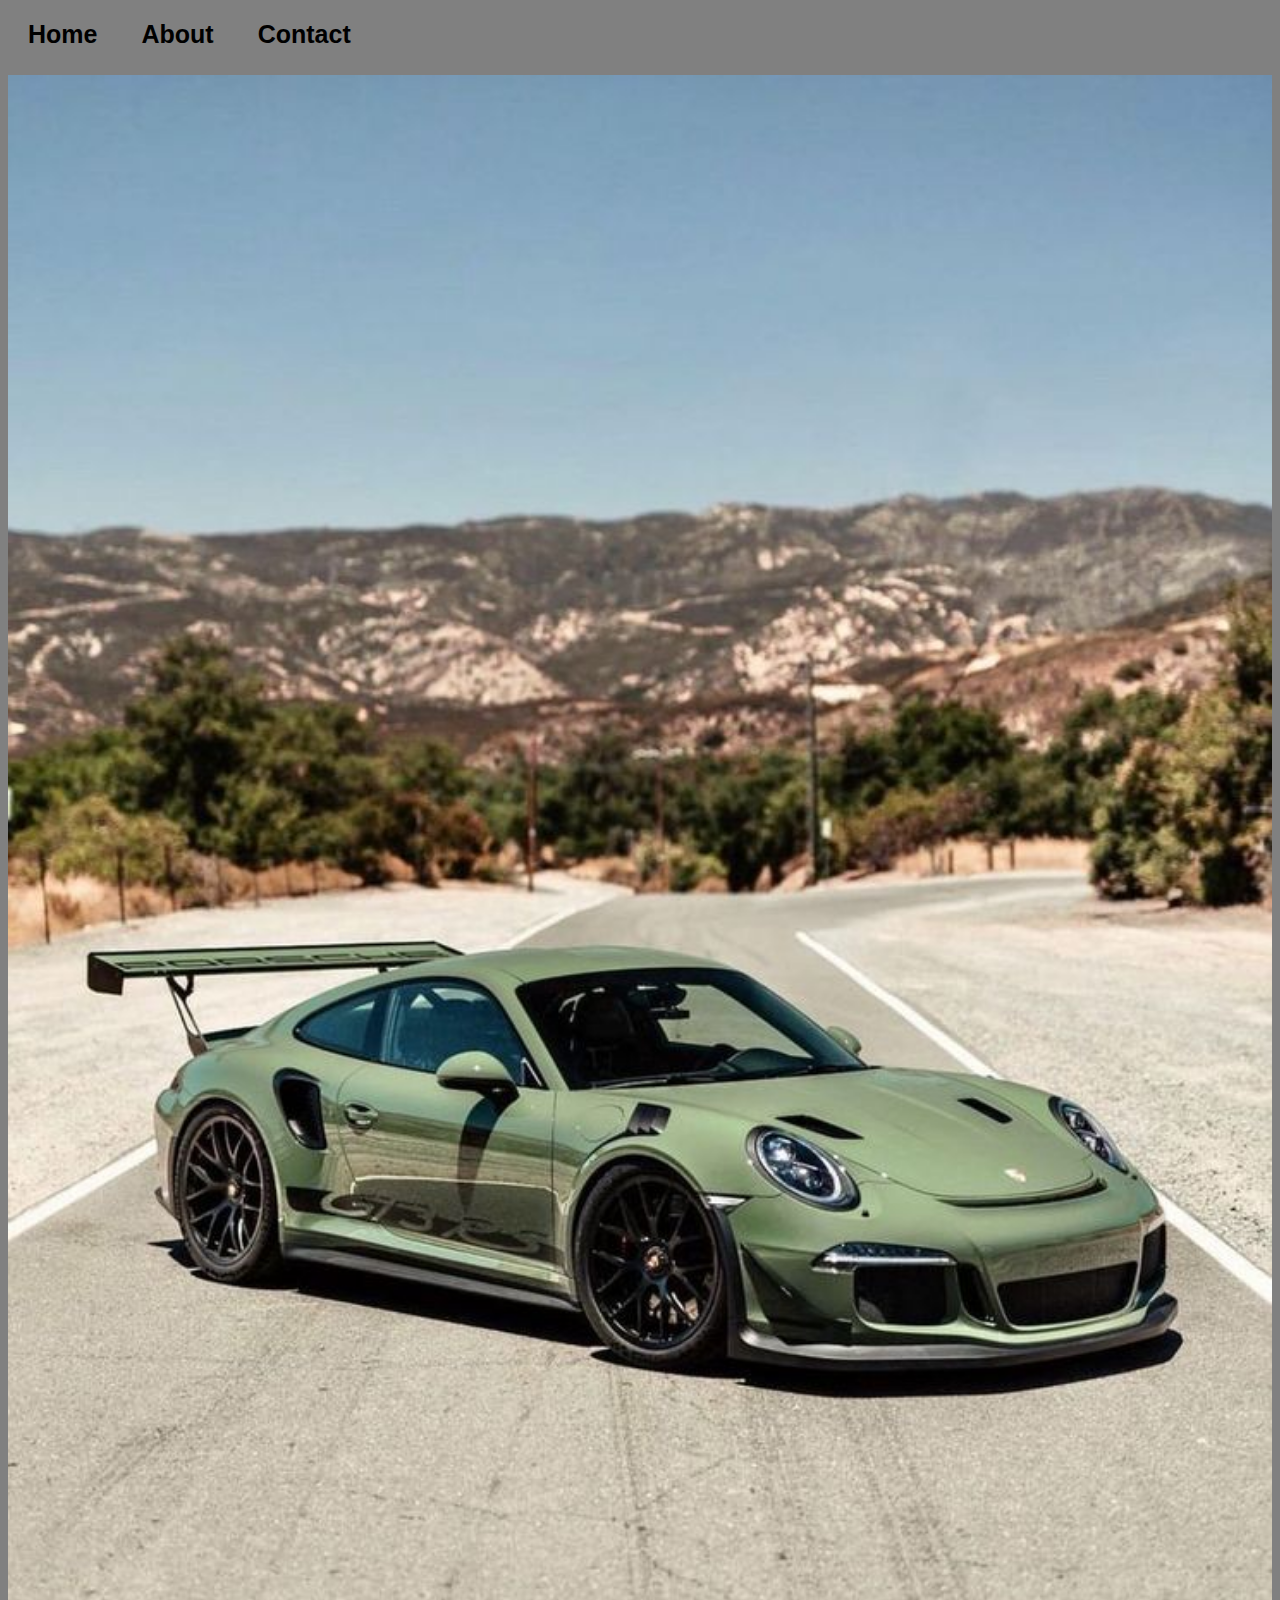
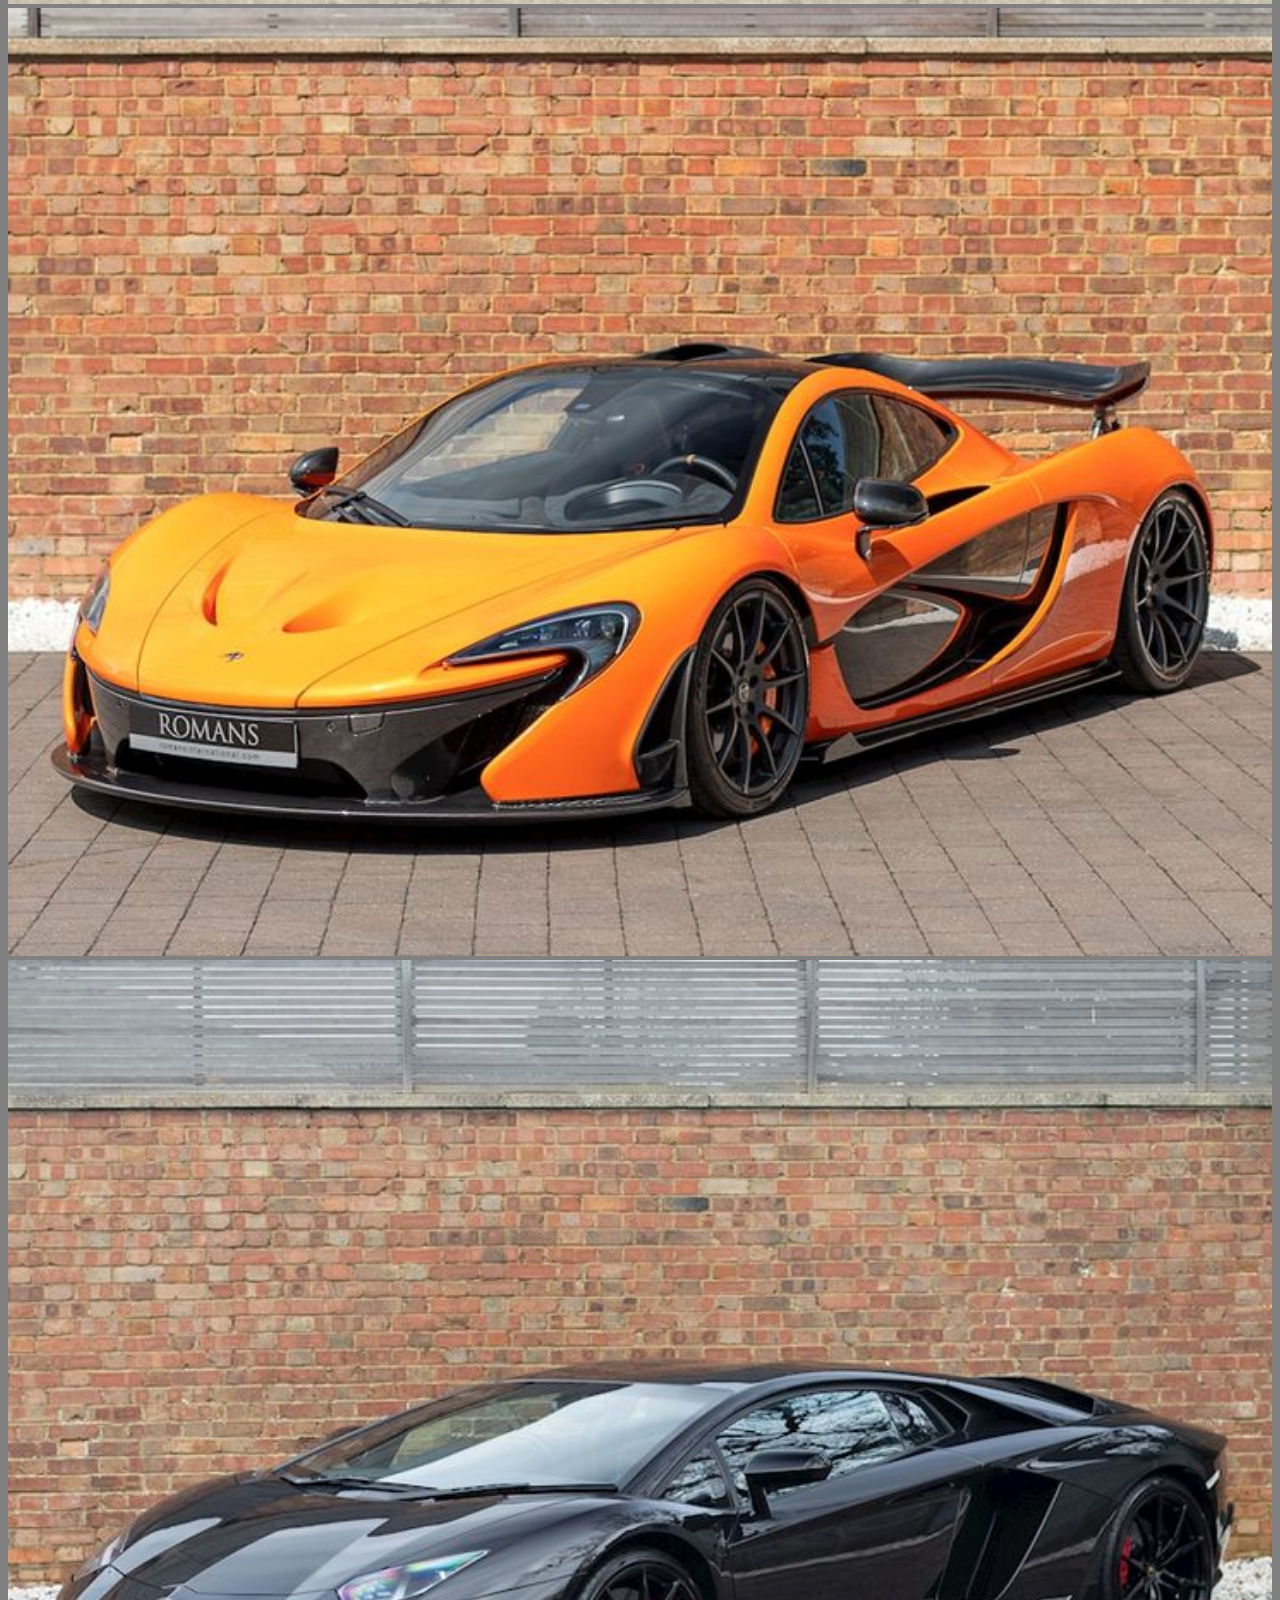
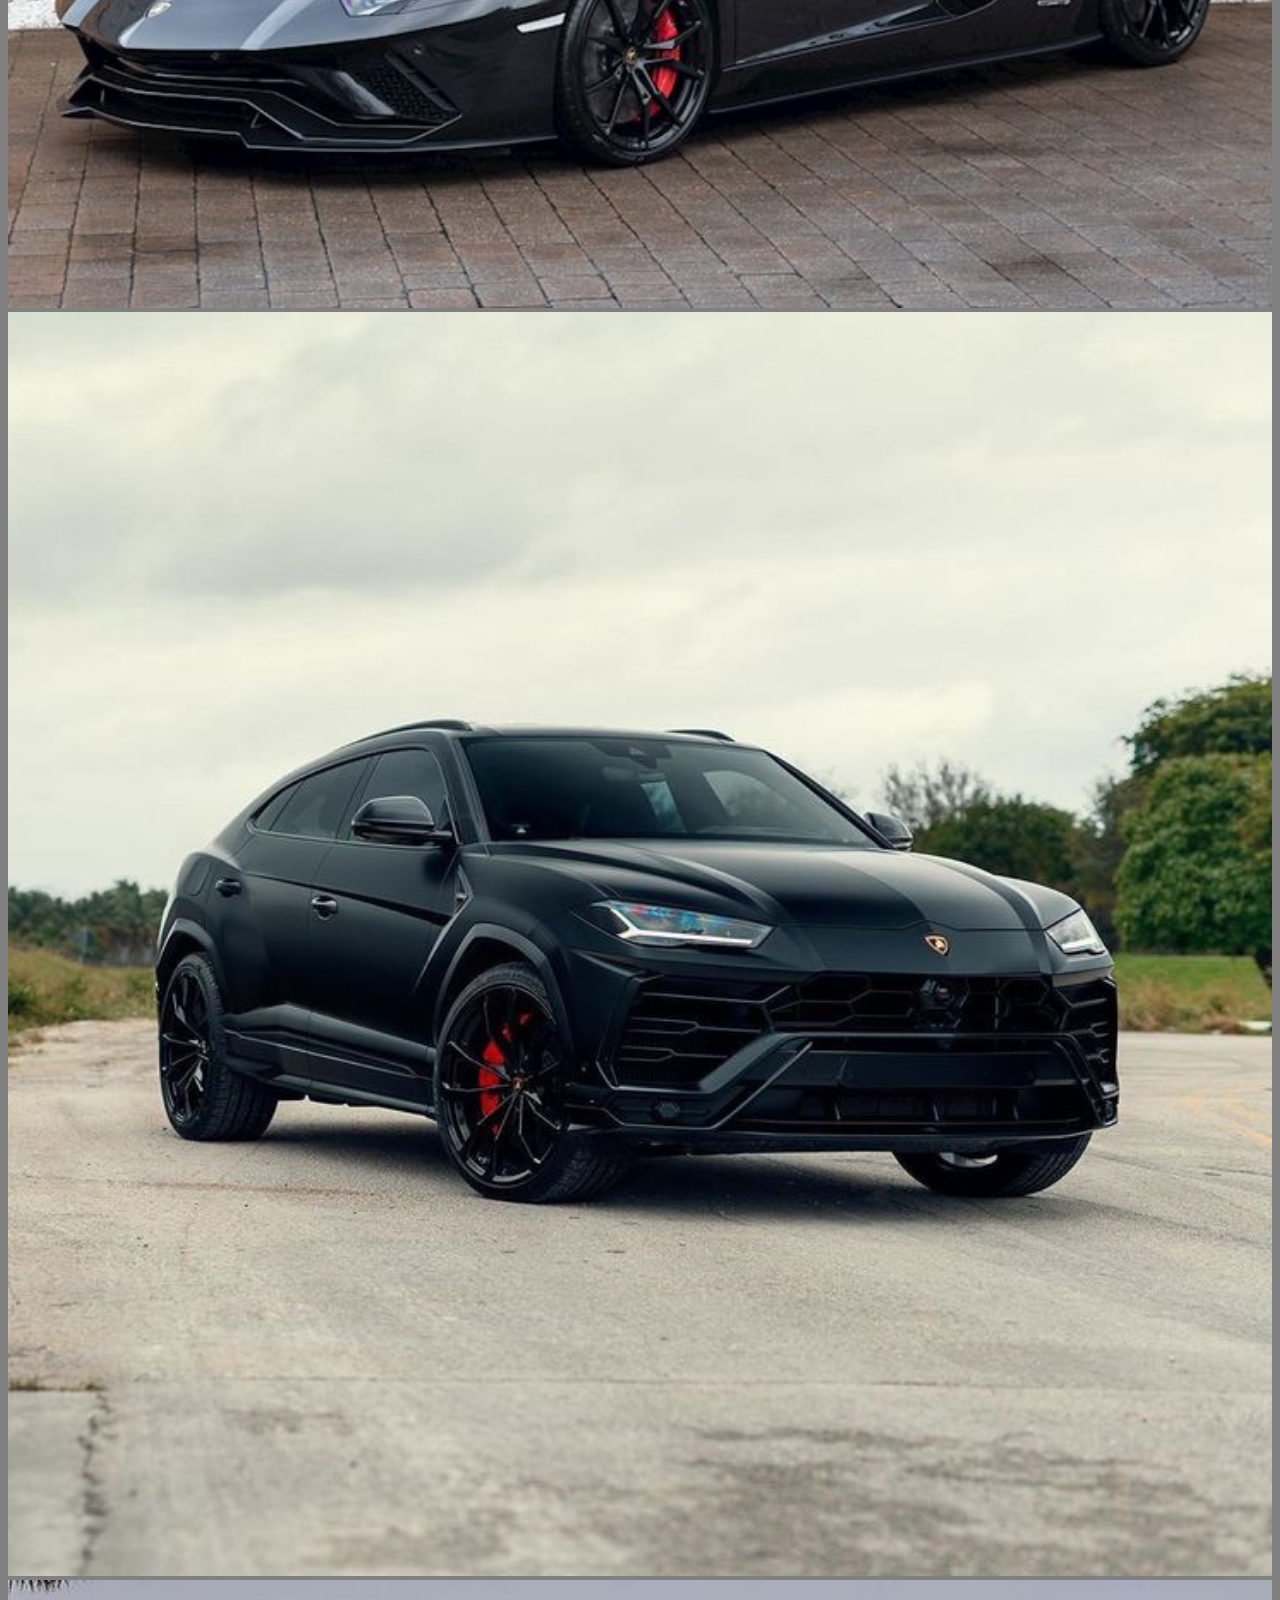
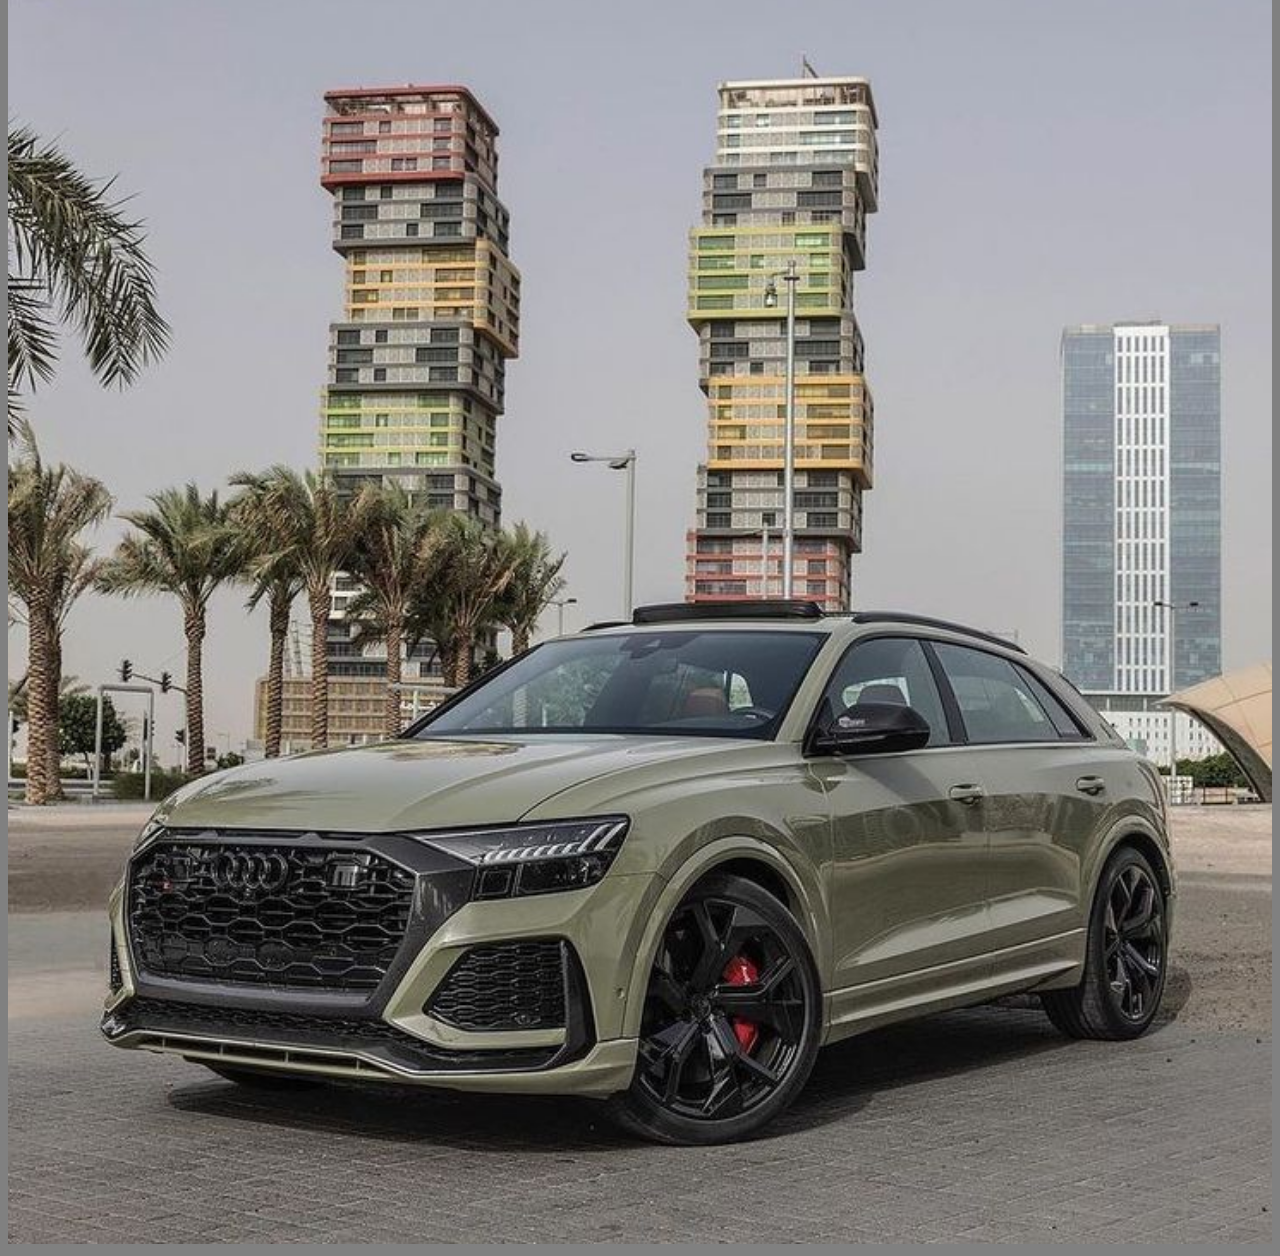
<file: index.html>
<!DOCTYPE html>
<html>
<head>
    <link rel="stylesheet" href="style.css">
    </head>
    <body>
        <div id="menu">
         <a href="index.html">Home</a>
         <a href="about.html">About</a>
         <a href="contact.html">Contact</a>
        </div>
        <div class="gallery">
            <a href="Car%201.html"><img src="images/Car%201.jpeg"/></a>
            <a href="Car%202.html"><img src="images/Car%202.jpeg"/></a>
            <a href="Car%203.html"><img src="images/Car%203.jpeg"/></a>
            <a href="Car%204.html"><img src="images/Car%204.jpeg"/></a>
            <a href="Car%205.html"><img src="images/Car%205.jpeg"/></a>
        </div>
        </body>
</html>
</file>
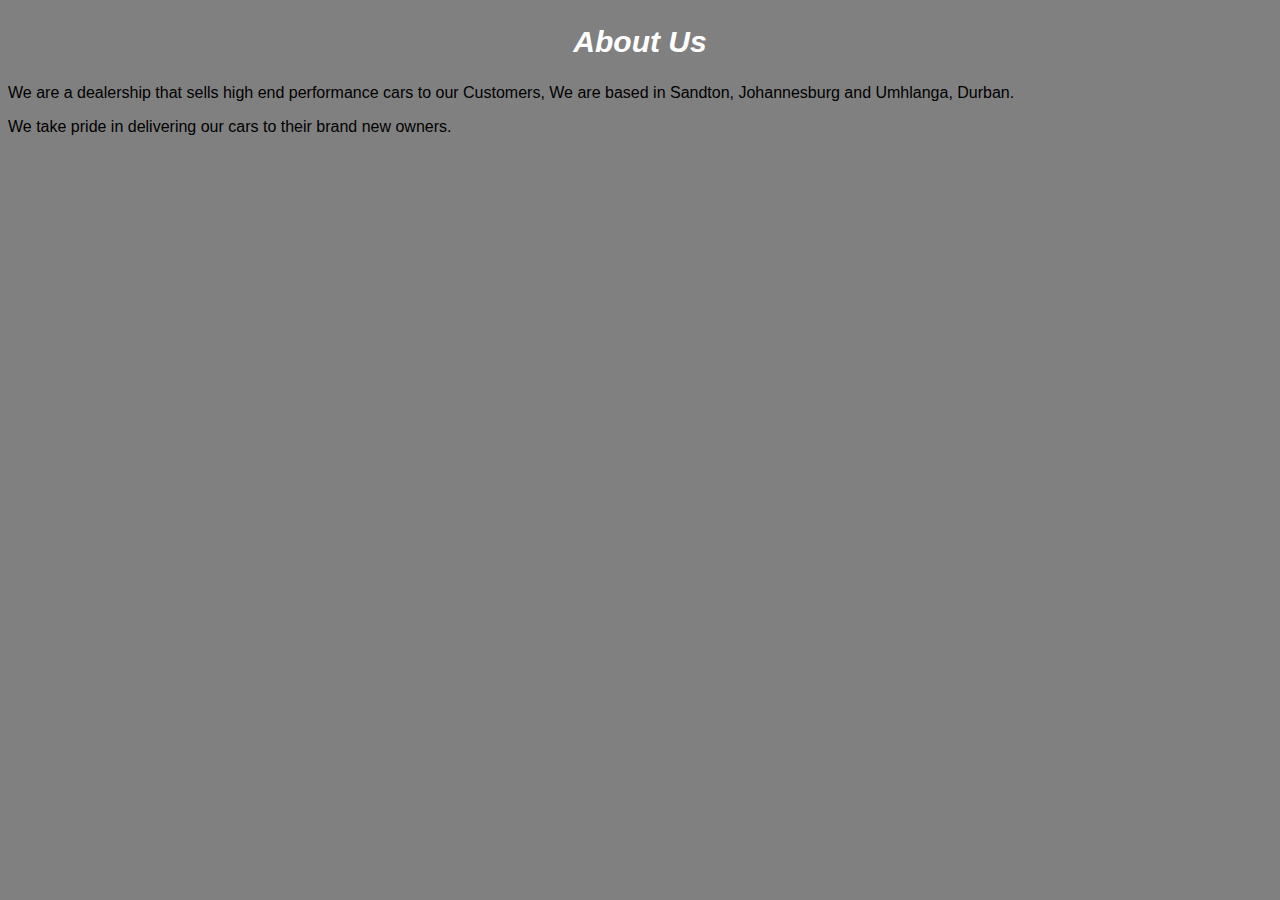
<file: about.html>
<!DOCTYPE html>
<html>
<head>
    <link rel="stylesheet" href="style.css">
    </head>
    <body>
        <h2>About Us</h2>
      <p>We are a dealership that sells high end performance cars to our Customers, We are based in Sandton, Johannesburg and Umhlanga, Durban.</p>
      <p>We take pride in delivering our cars to their brand new owners. </p>    
    </body>
</html>
</file>
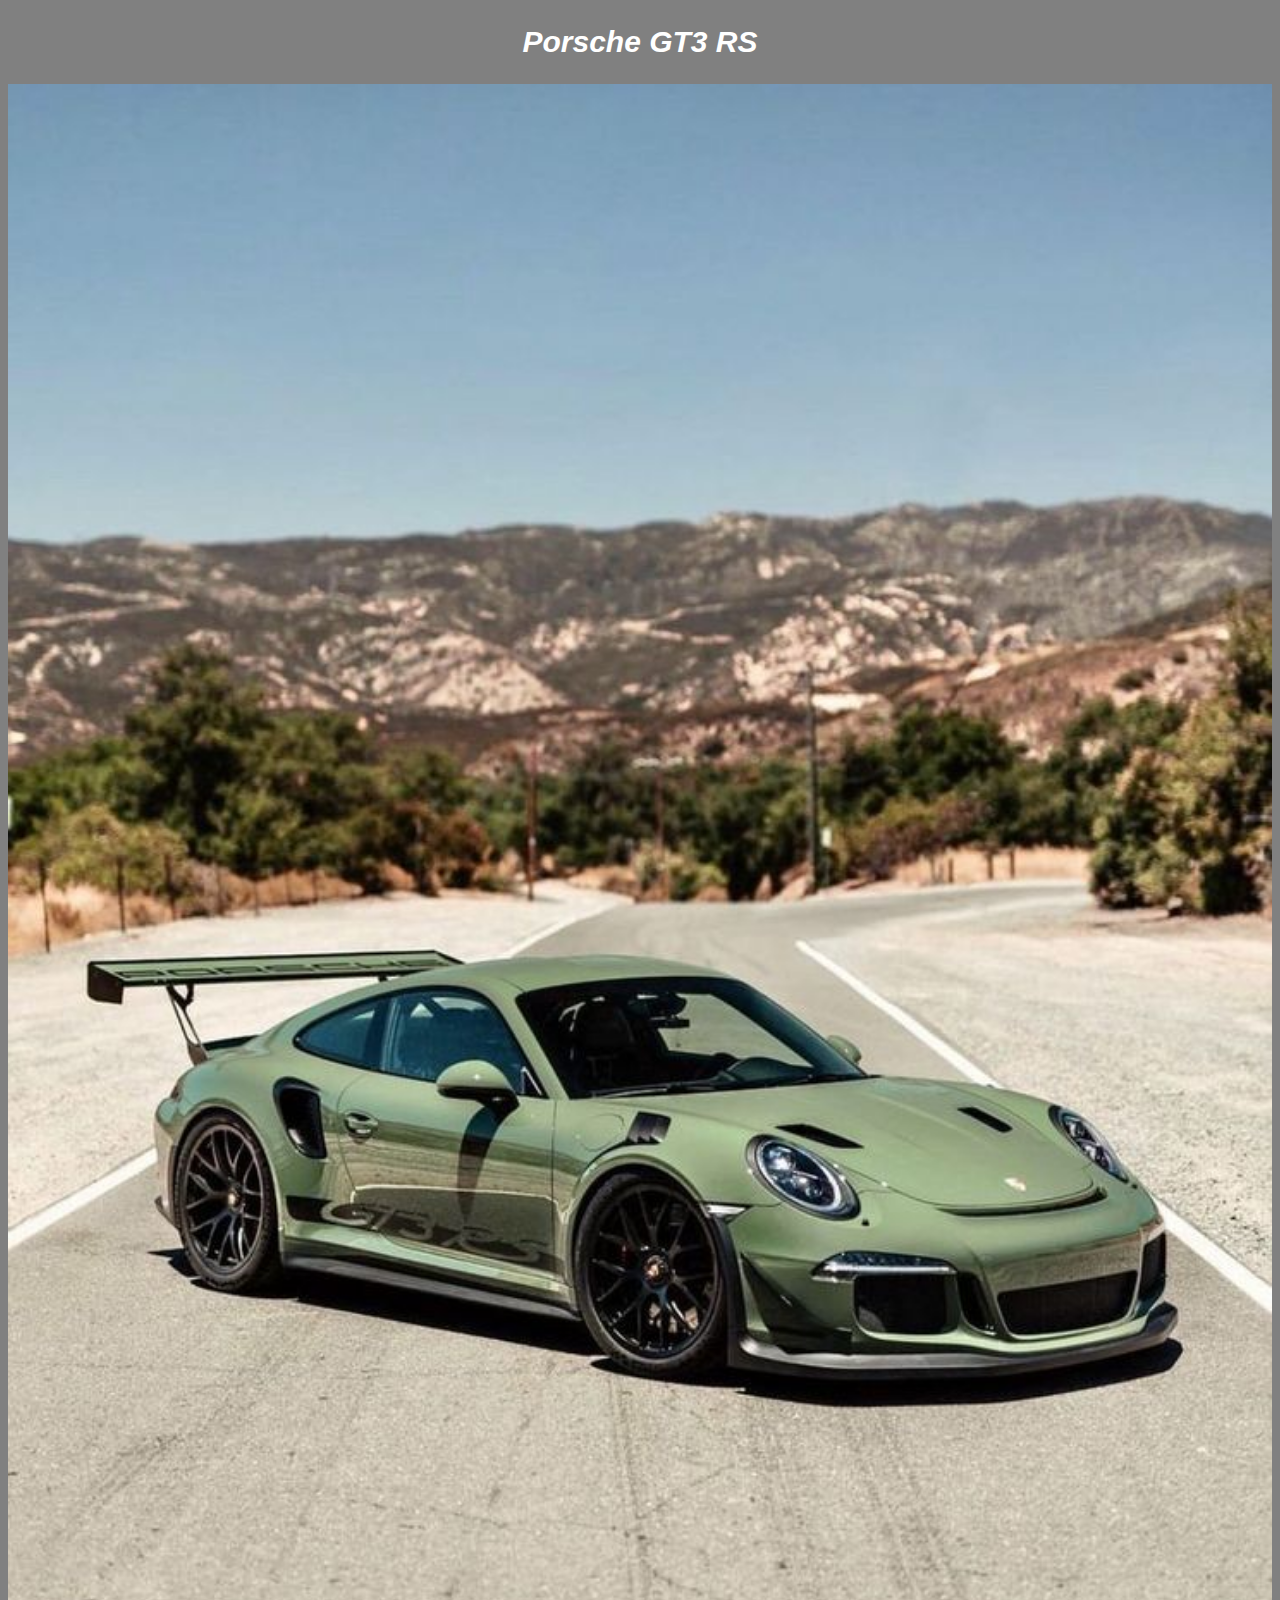
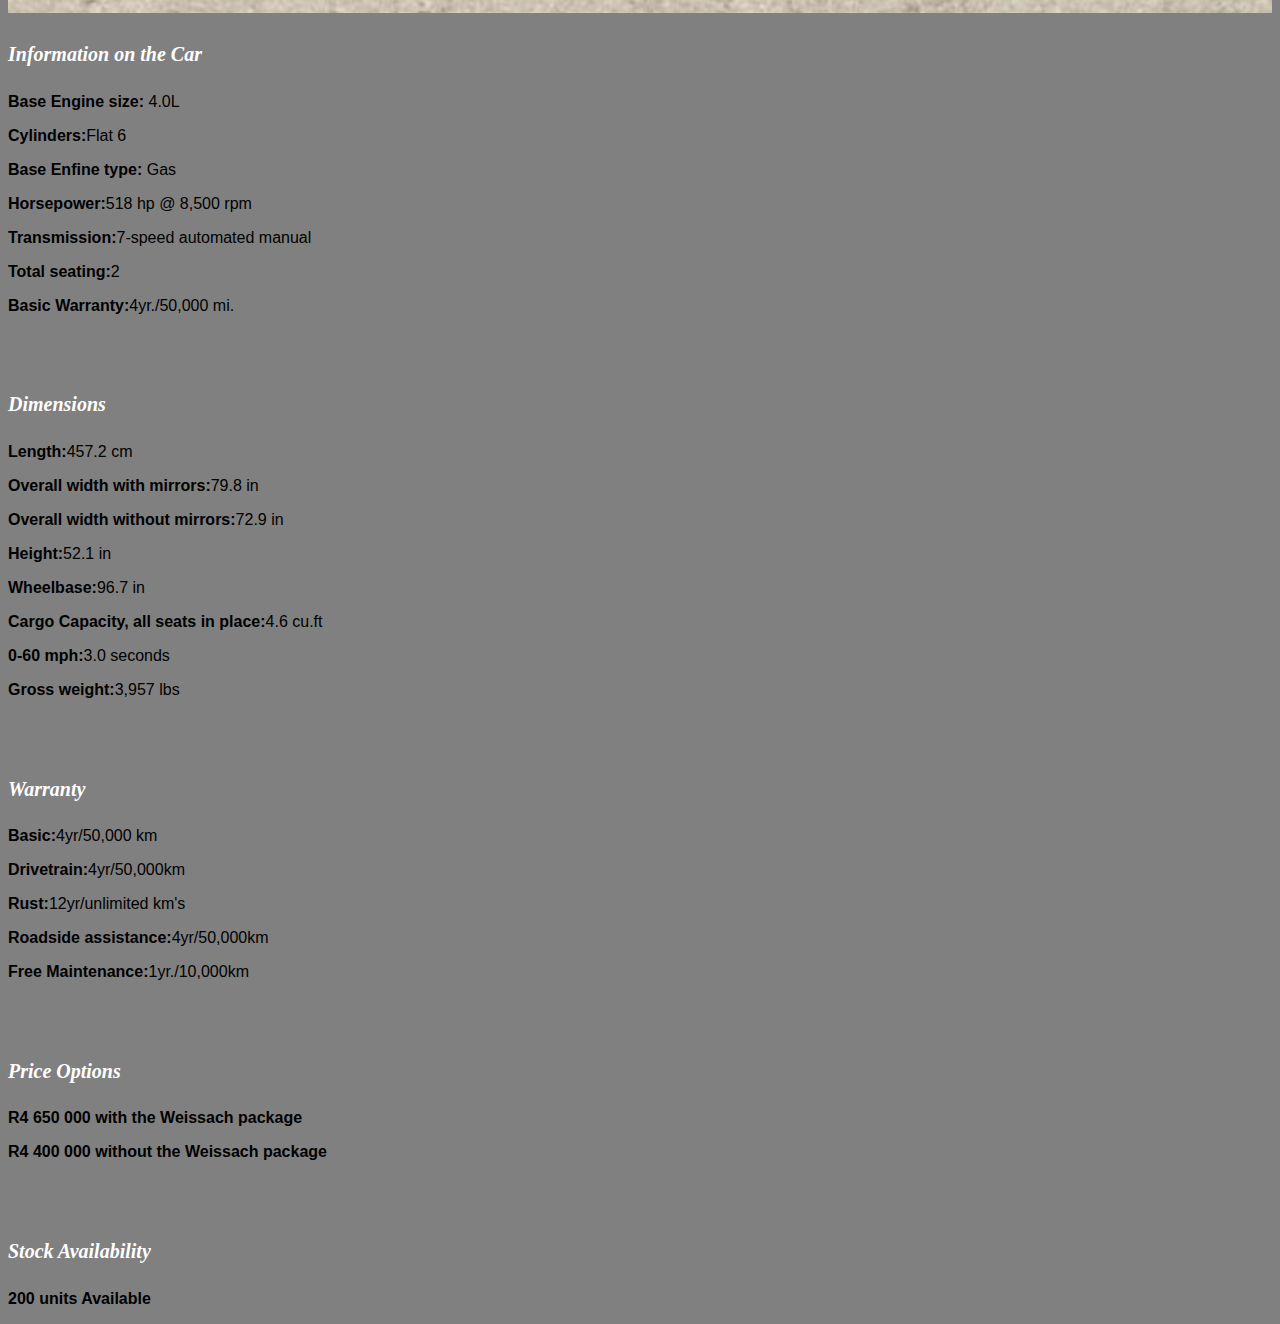
<file: Car 1.html>
<!DOCTYPE html>
<html>
<head>
    <link rel="stylesheet" href="style.css">
    </head>
    <body>
        <h2>Porsche GT3 RS</h2>
        <div class="gallery">
        <img src="images/Car%201.jpeg"/>
        </div>    
        <h4>Information on the Car</h4>
        <p><b>Base Engine size:</b> 4.0L</p>
        <p><b>Cylinders:</b>Flat 6</p>
        <p><b>Base Enfine type:</b> Gas</p>
        <p><b>Horsepower:</b>518 hp @ 8,500 rpm</p>
        <p><b>Transmission:</b>7-speed automated manual</p>
        <p><b>Total seating:</b>2</p>
        <p><b>Basic Warranty:</b>4yr./50,000 mi.</p>
        <br><br>
        
        <h4>Dimensions</h4>
        <p><b>Length:</b>457.2 cm</p>
        <p><b>Overall width with mirrors:</b>79.8 in</p>
        <p><b>Overall width without mirrors:</b>72.9 in</p>
        <p><b>Height:</b>52.1 in</p>
        <p><b>Wheelbase:</b>96.7 in</p>
        <p><b>Cargo Capacity, all seats in place:</b>4.6 cu.ft</p>
        <p><b>0-60 mph:</b>3.0 seconds</p>
        <p><b>Gross weight:</b>3,957 lbs</p>
        <br><br>
        
        <h4>Warranty</h4>
        <p><b>Basic:</b>4yr/50,000 km</p>
        <p><b>Drivetrain:</b>4yr/50,000km</p>
        <p><b>Rust:</b>12yr/unlimited km's</p>
        <p><b>Roadside assistance:</b>4yr/50,000km</p>
        <p><b>Free Maintenance:</b>1yr./10,000km</p>
        <br><br>
        
        <h4>Price Options</h4>
        <p><b>R4 650 000 with the Weissach package</b></p>
        <p><b>R4 400 000 without the Weissach package</b></p>
        <br><br>
        
        <h4>Stock Availability</h4>
        <p><b>200 units Available</b></p>
    </body>
</html>
</file>
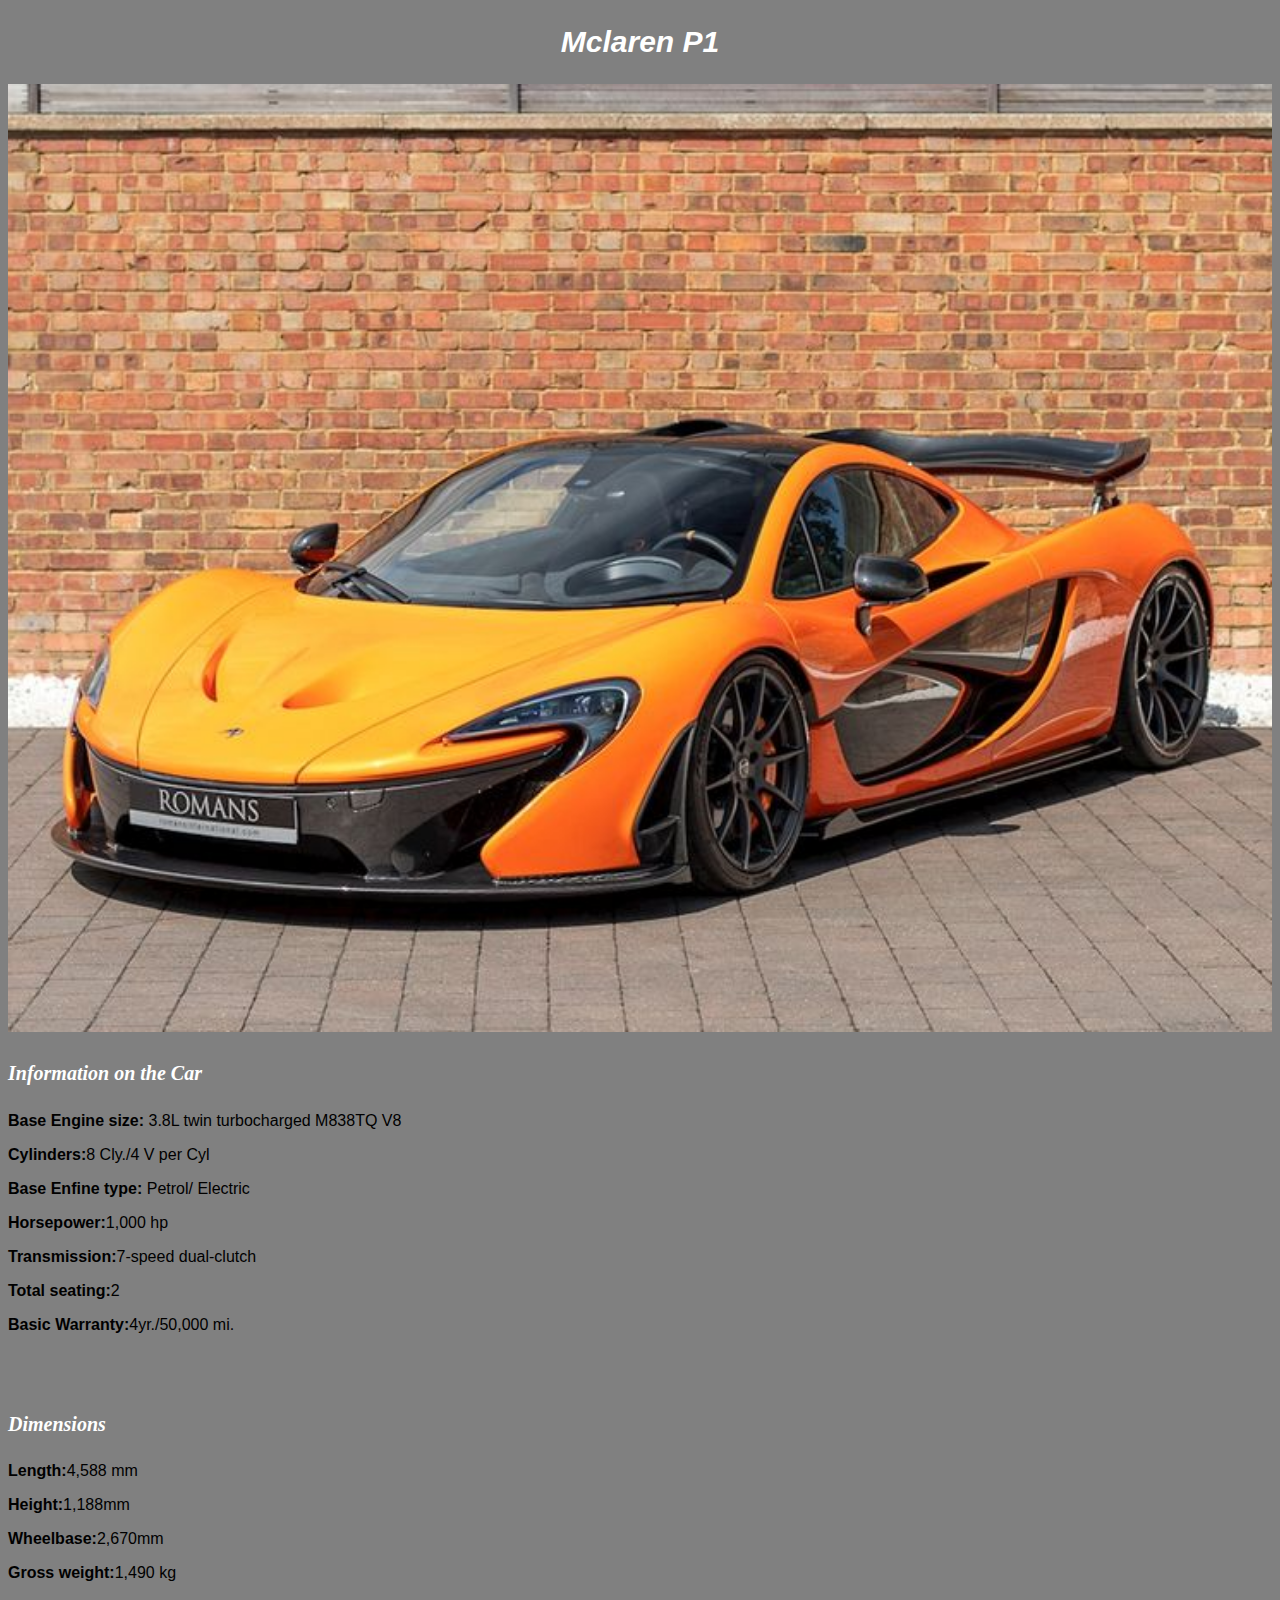
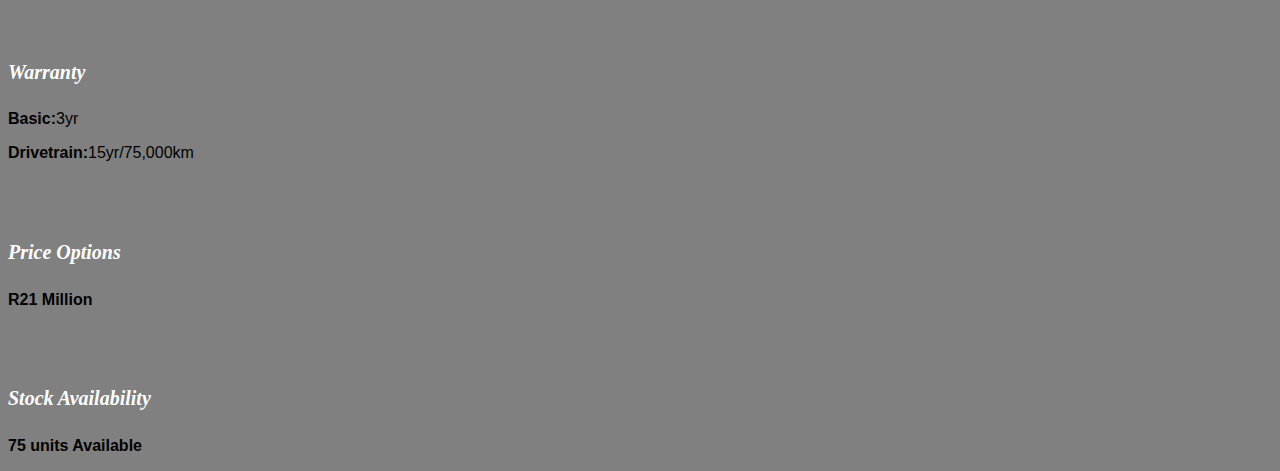
<file: Car 2.html>
<!DOCTYPE html>
<html>
<head>
    <link rel="stylesheet" href="style.css">
    </head>
    <body>
        <h2>Mclaren P1</h2>
        <div class="gallery">
        <img src="images/Car%202.jpeg"/>
        </div>    
        <h4>Information on the Car</h4>
        <p><b>Base Engine size:</b> 3.8L twin turbocharged M838TQ V8</p>
        <p><b>Cylinders:</b>8 Cly./4 V per Cyl</p>
        <p><b>Base Enfine type:</b> Petrol/ Electric</p>
        <p><b>Horsepower:</b>1,000 hp</p>
        <p><b>Transmission:</b>7-speed dual-clutch</p>
        <p><b>Total seating:</b>2</p>
        <p><b>Basic Warranty:</b>4yr./50,000 mi.</p>
        <br><br>
        
        <h4>Dimensions</h4>
        <p><b>Length:</b>4,588 mm</p>
        <p><b>Height:</b>1,188mm</p>
        <p><b>Wheelbase:</b>2,670mm</p>
        <p><b>Gross weight:</b>1,490 kg</p>
        <br><br>
        
        <h4>Warranty</h4>
        <p><b>Basic:</b>3yr</p>
        <p><b>Drivetrain:</b>15yr/75,000km</p>
        <br><br>
        
        <h4>Price Options</h4>
        <p><b>R21 Million</b></p>
        <br><br>
        
        <h4>Stock Availability</h4>
        <p><b>75 units Available</b></p>
    </body>
</html>
</file>
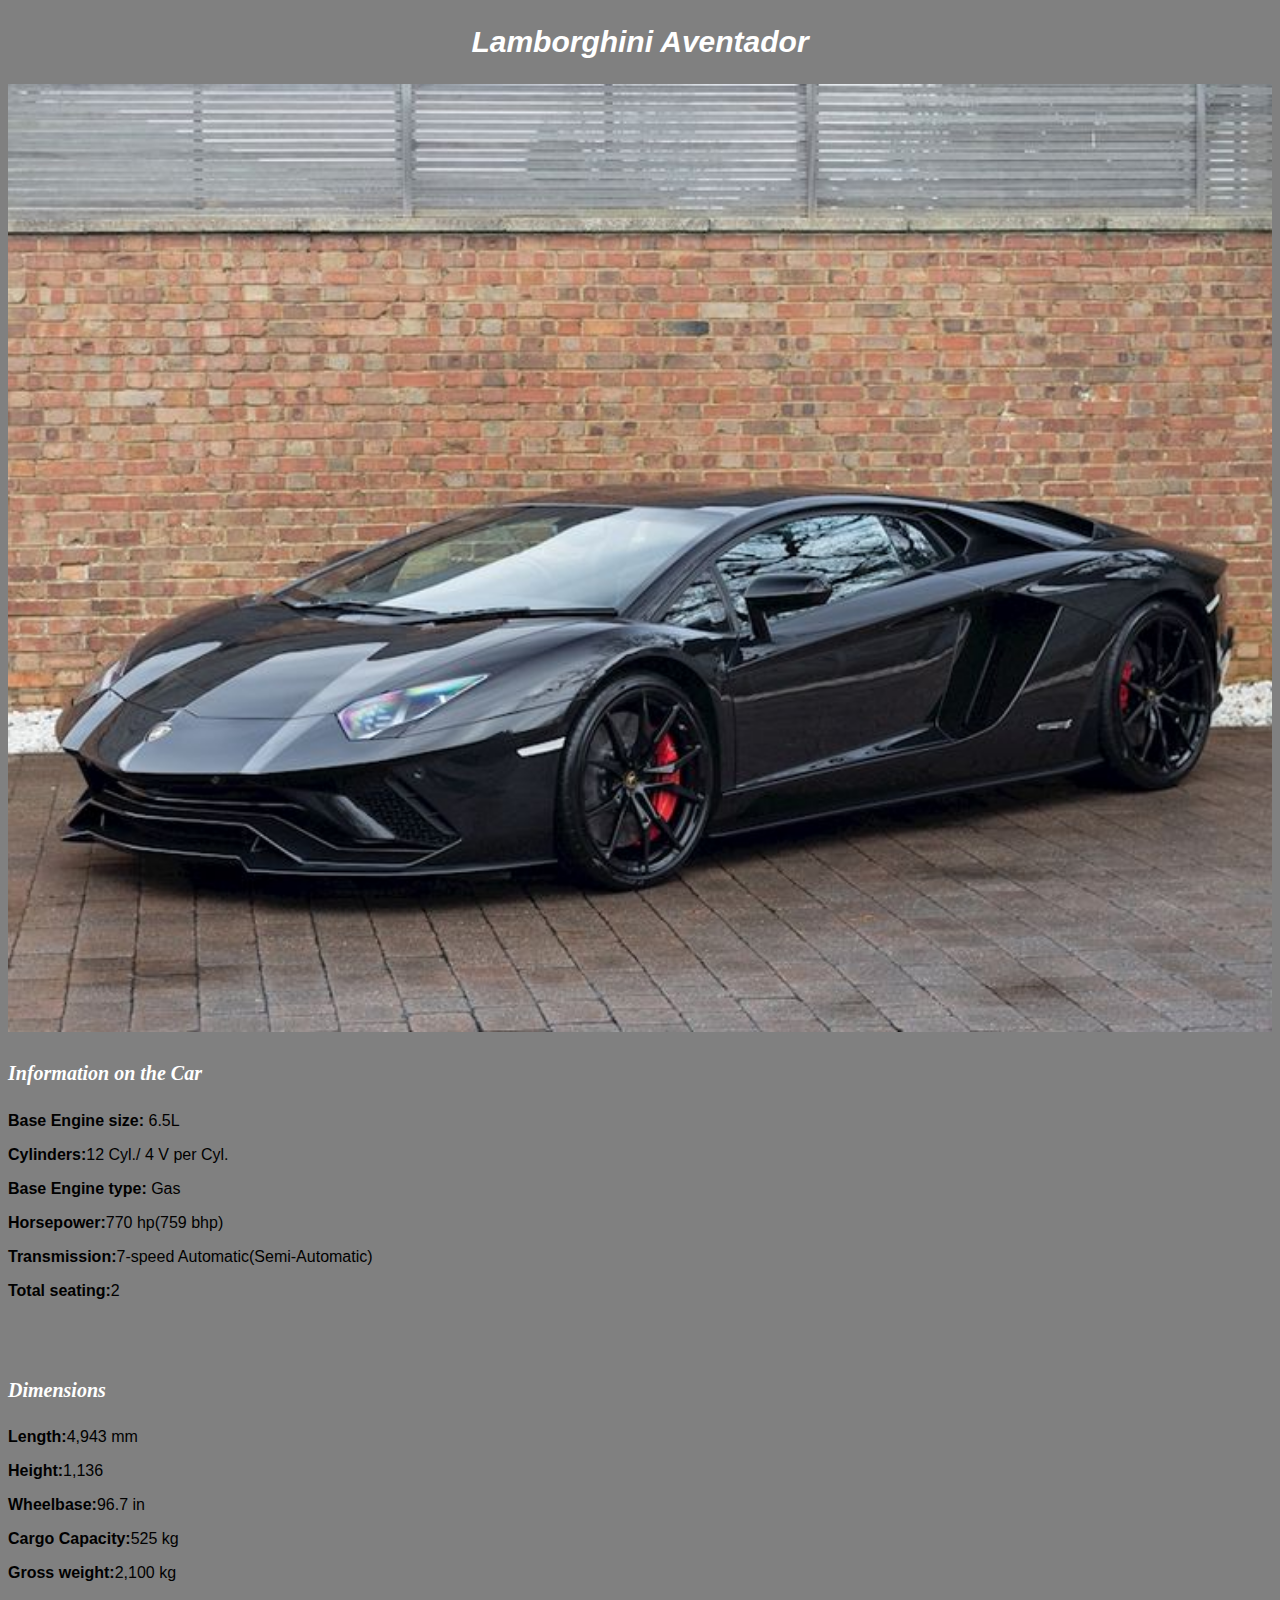
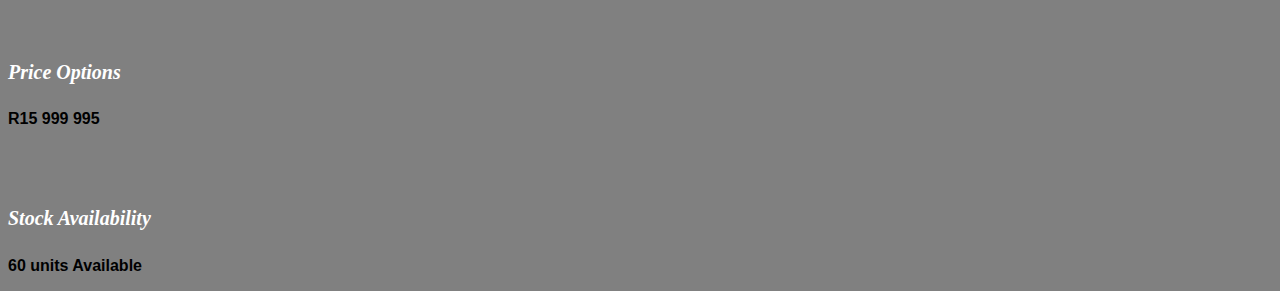
<file: Car 3.html>
<!DOCTYPE html>
<html>
<head>
    <link rel="stylesheet" href="style.css">
    </head>
    <body>
        <h2>Lamborghini Aventador</h2>
        <div class="gallery">
        <img src="images/Car%203.jpeg"/>
        </div>    
        <h4>Information on the Car</h4>
        <p><b>Base Engine size:</b> 6.5L</p>
        <p><b>Cylinders:</b>12 Cyl./ 4 V per Cyl.</p>
        <p><b>Base Engine type:</b> Gas</p>
        <p><b>Horsepower:</b>770 hp(759 bhp)</p>
        <p><b>Transmission:</b>7-speed Automatic(Semi-Automatic)</p>
        <p><b>Total seating:</b>2</p>
        <br><br>
        
        <h4>Dimensions</h4>
        <p><b>Length:</b>4,943 mm</p>
        <p><b>Height:</b>1,136</p>
        <p><b>Wheelbase:</b>96.7 in</p>
        <p><b>Cargo Capacity:</b>525 kg</p>
        <p><b>Gross weight:</b>2,100 kg</p>
        <br><br>
   
        
        <h4>Price Options</h4>
        <p><b>R15 999 995</b></p>
        <br><br>
        
        <h4>Stock Availability</h4>
        <p><b>60 units Available</b></p>
    </body>
</html>
</file>
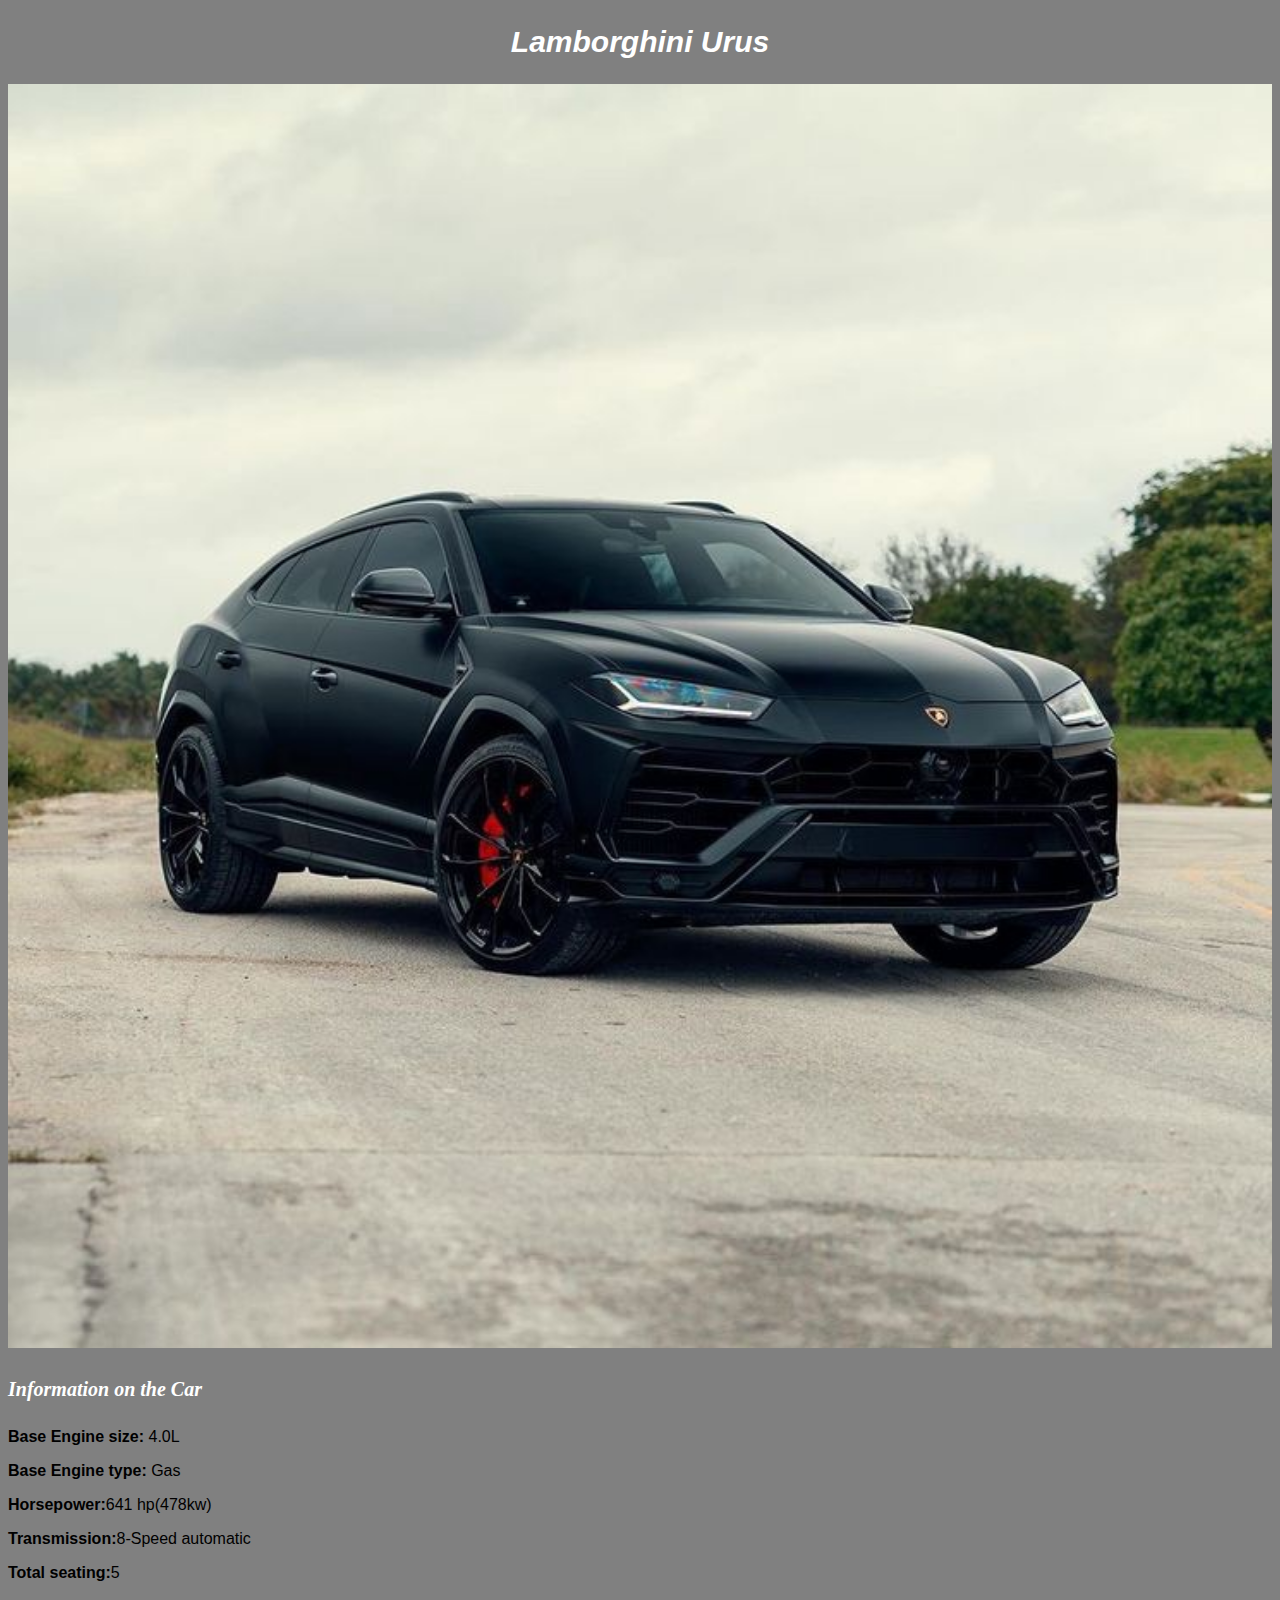
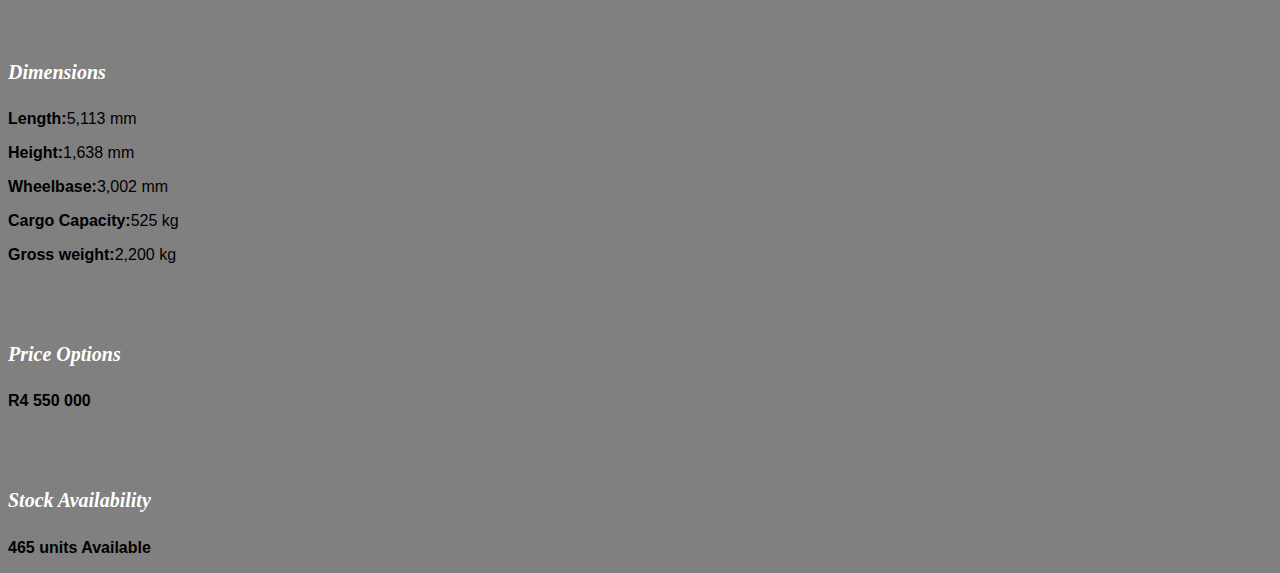
<file: Car 4.html>
<!DOCTYPE html>
<html>
<head>
    <link rel="stylesheet" href="style.css">
    </head>
    <body>
        <h2>Lamborghini Urus</h2>
        <div class="gallery">
        <img src="images/Car%204.jpeg"/>
        </div>    
        <h4>Information on the Car</h4>
        <p><b>Base Engine size:</b> 4.0L</p>
        <p><b>Base Engine type:</b> Gas</p>
        <p><b>Horsepower:</b>641 hp(478kw)</p>
        <p><b>Transmission:</b>8-Speed automatic</p>
        <p><b>Total seating:</b>5</p>
        <br><br>
        
        <h4>Dimensions</h4>
        <p><b>Length:</b>5,113 mm</p>
        <p><b>Height:</b>1,638 mm</p>
        <p><b>Wheelbase:</b>3,002 mm</p>
        <p><b>Cargo Capacity:</b>525 kg</p>
        <p><b>Gross weight:</b>2,200 kg</p>
        <br><br>
   
        
        <h4>Price Options</h4>
        <p><b>R4 550 000</b></p>
        <br><br>
        
        <h4>Stock Availability</h4>
        <p><b>465 units Available</b></p>
    </body>
</html>
</file>
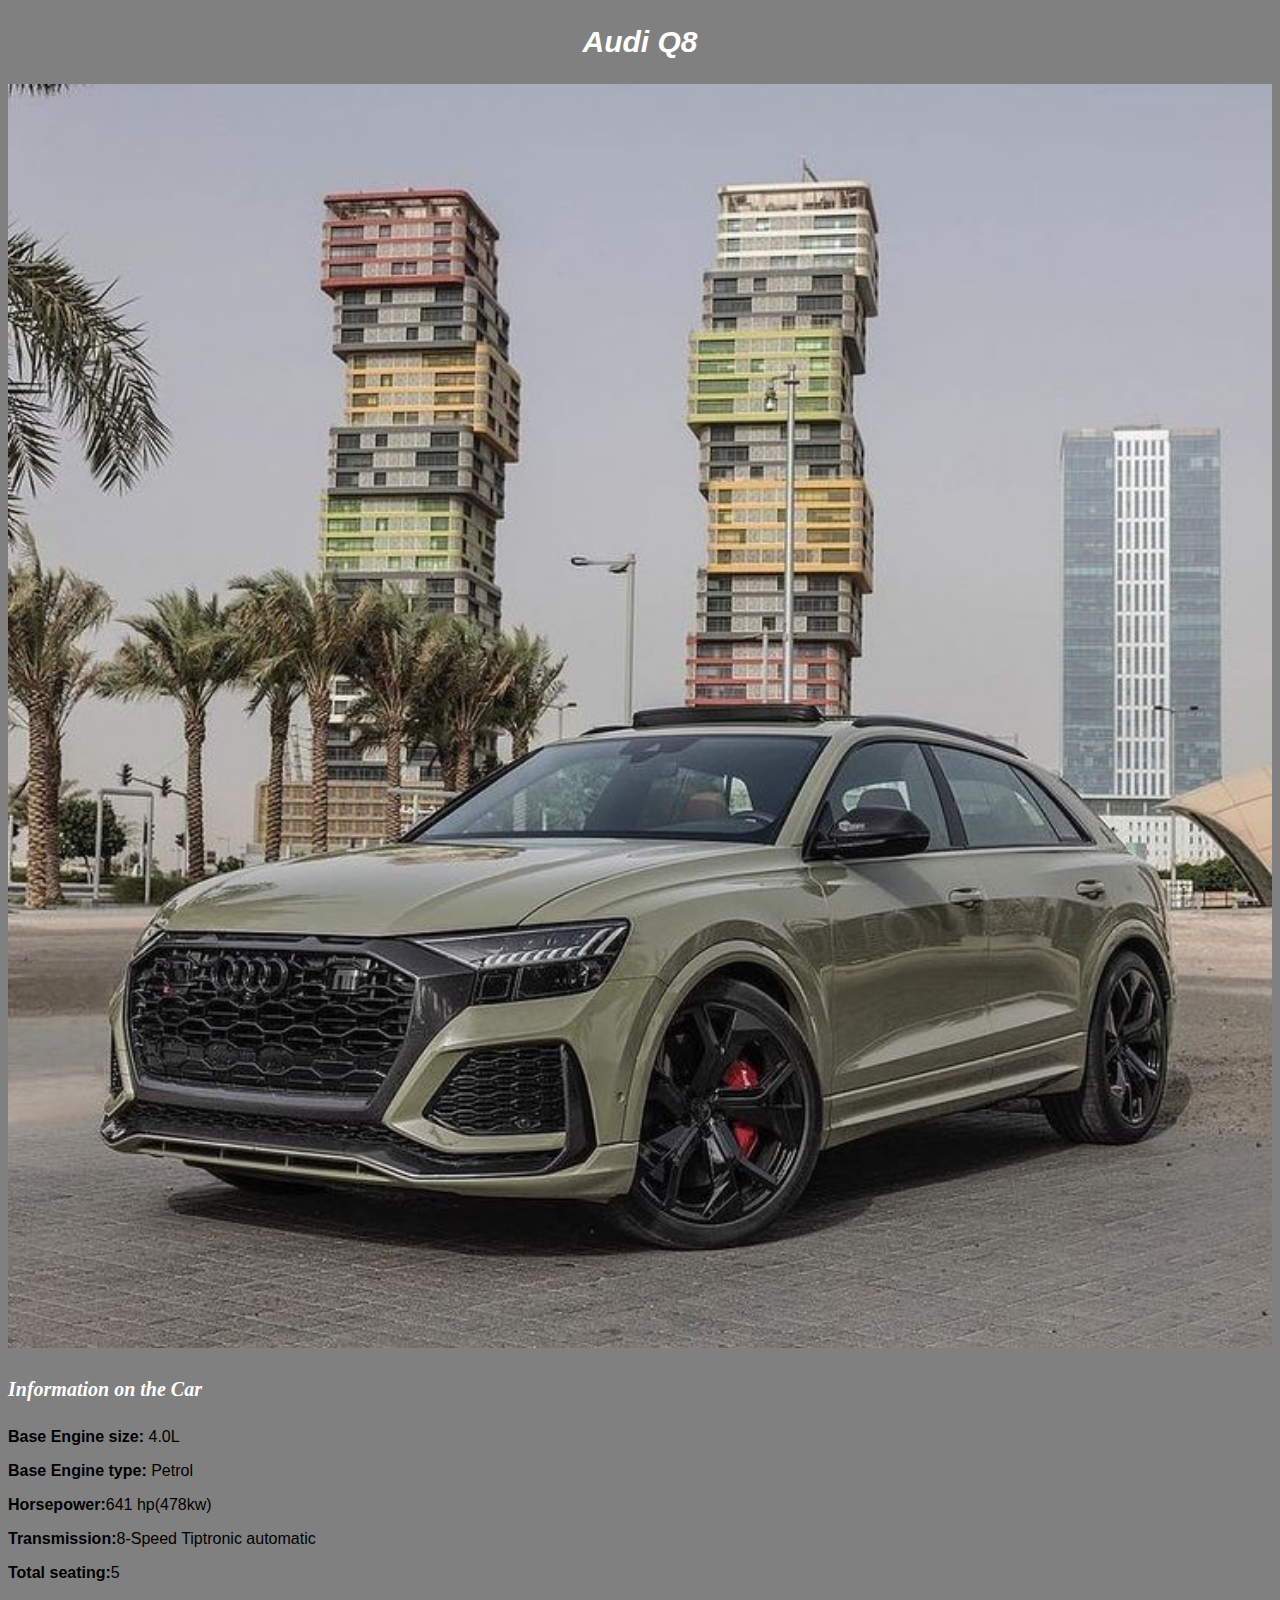
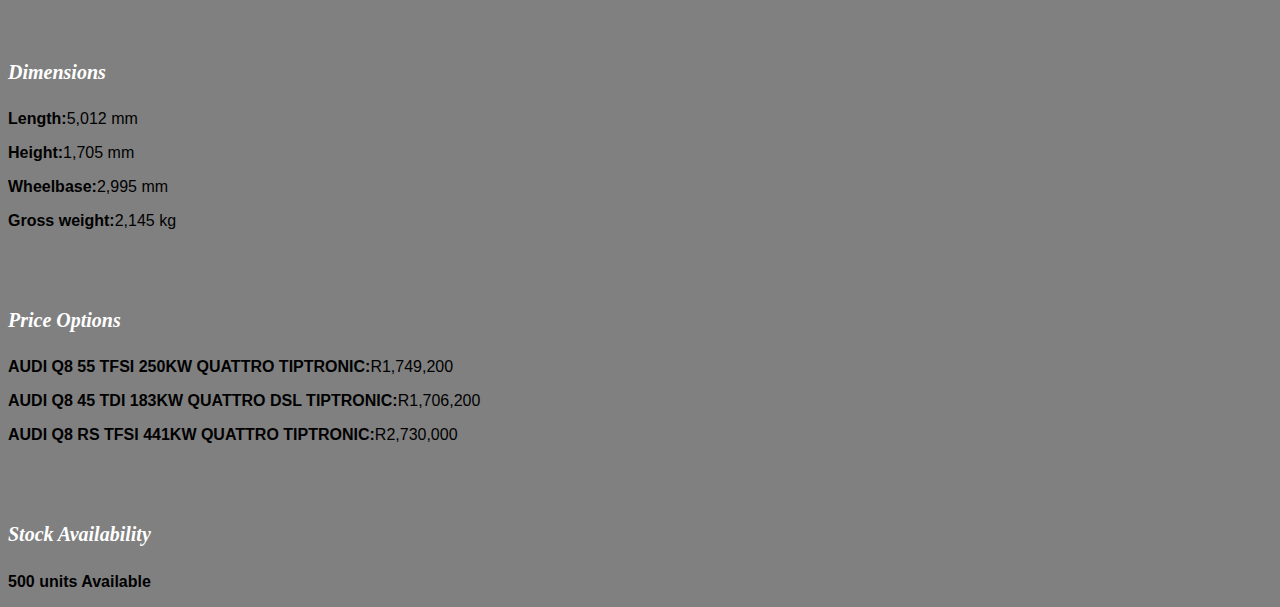
<file: Car 5.html>
<!DOCTYPE html>
<html>
<head>
    <link rel="stylesheet" href="style.css">
    </head>
    <body>
        <h2>Audi Q8</h2>
        <div class="gallery">
        <img src="images/Car%205.jpeg"/>
        </div>    
        <h4>Information on the Car</h4>
        <p><b>Base Engine size:</b> 4.0L</p>
        <p><b>Base Engine type:</b> Petrol</p>
        <p><b>Horsepower:</b>641 hp(478kw)</p>
        <p><b>Transmission:</b>8-Speed Tiptronic automatic</p>
        <p><b>Total seating:</b>5</p>
        <br><br>
        
        <h4>Dimensions</h4>
        <p><b>Length:</b>5,012 mm</p>
        <p><b>Height:</b>1,705 mm</p>
        <p><b>Wheelbase:</b>2,995 mm</p>
        <p><b>Gross weight:</b>2,145 kg</p>
        <br><br>
   
        
        <h4>Price Options</h4>
        <p><b>AUDI Q8 55 TFSI 250KW QUATTRO TIPTRONIC:</b>R1,749,200</p>
        <p><b>AUDI Q8 45 TDI 183KW QUATTRO DSL TIPTRONIC:</b>R1,706,200</p>
        <p><b>AUDI Q8 RS TFSI 441KW QUATTRO TIPTRONIC:</b>R2,730,000</p>
        <br><br>
        
        <h4>Stock Availability</h4>
        <p><b>500 units Available</b></p>
    </body>
</html>
</file>
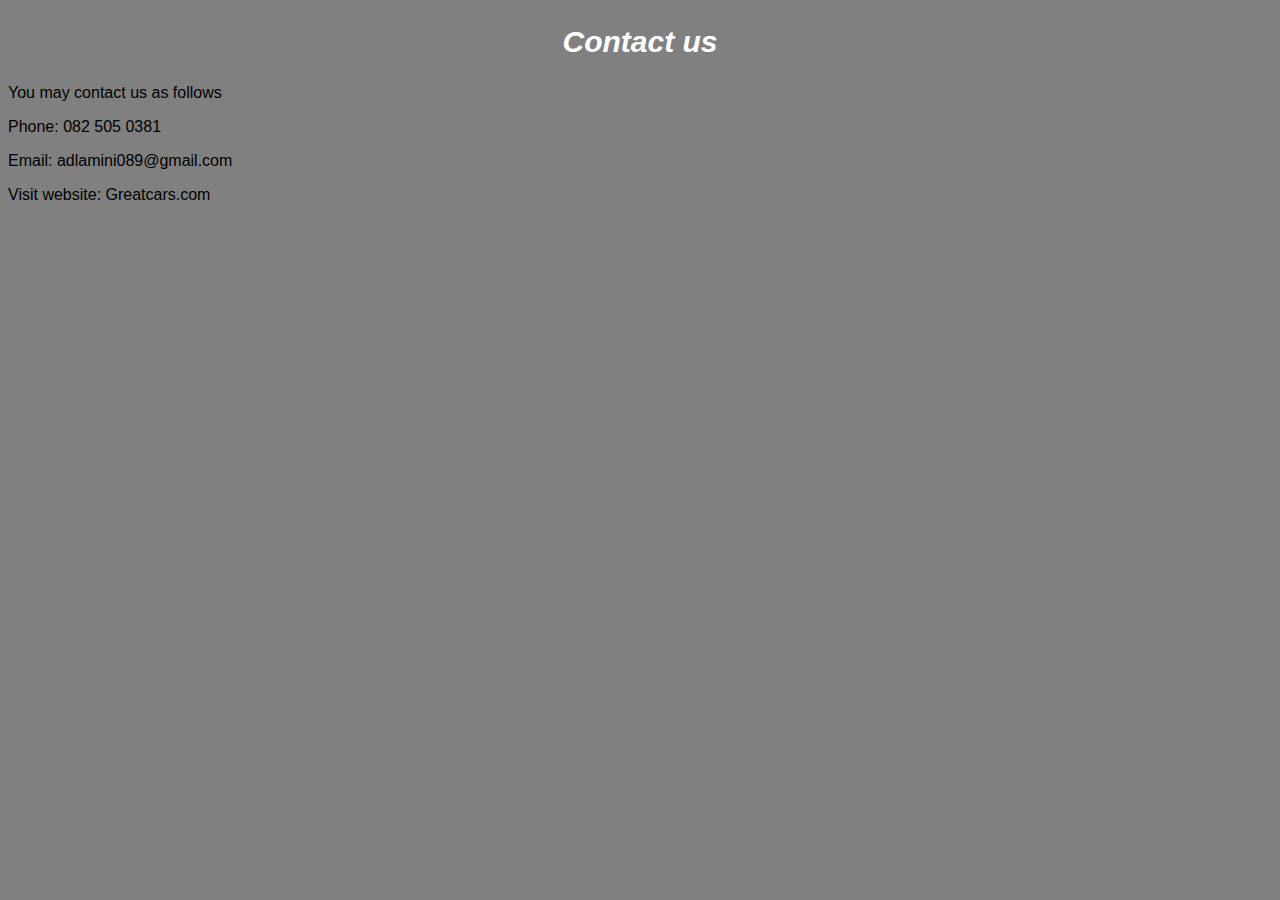
<file: contact.html>
<!DOCTYPE html>
<html>
<head>
    <link rel="stylesheet" href="style.css">
    </head>
    <body>
        <h2>Contact us</h2>
      <p>You may contact us as follows</p>
      <p>Phone: 082 505 0381</p>
      <p>Email: adlamini089@gmail.com</p>
      <p>Visit website: Greatcars.com</p>    
    </body>
</html>
</file>
<file: style.css>
.gallery img{
    width: 100%;
}

h2{
    font-family: sans-serif, fantasy;
    text-align: center;
    font-size: 30px;
    color:#ffffff;
    font-style: italic;
    
}

h4{
    font-family: Impact,fantasy;
    font-size: 20px;
    font-style: italic;
    color:white;
    
}

p{
    font-family: sans-serif, cursive;
}

#menu{
    width:100%;
    height: 55px;
    background-color: gray;
    padding-top: 12px;
}

#menu a{
    color:black;
    font-family:sans-serif;
    font-size: 25px;
    text-decoration: none;
    font-weight: 800;
    
    padding-left: 20px;
    padding-right: 20px;
}

#menu a:hover{
    color:whitesmoke;
}

body{
    background-color: gray;
}
</file>
